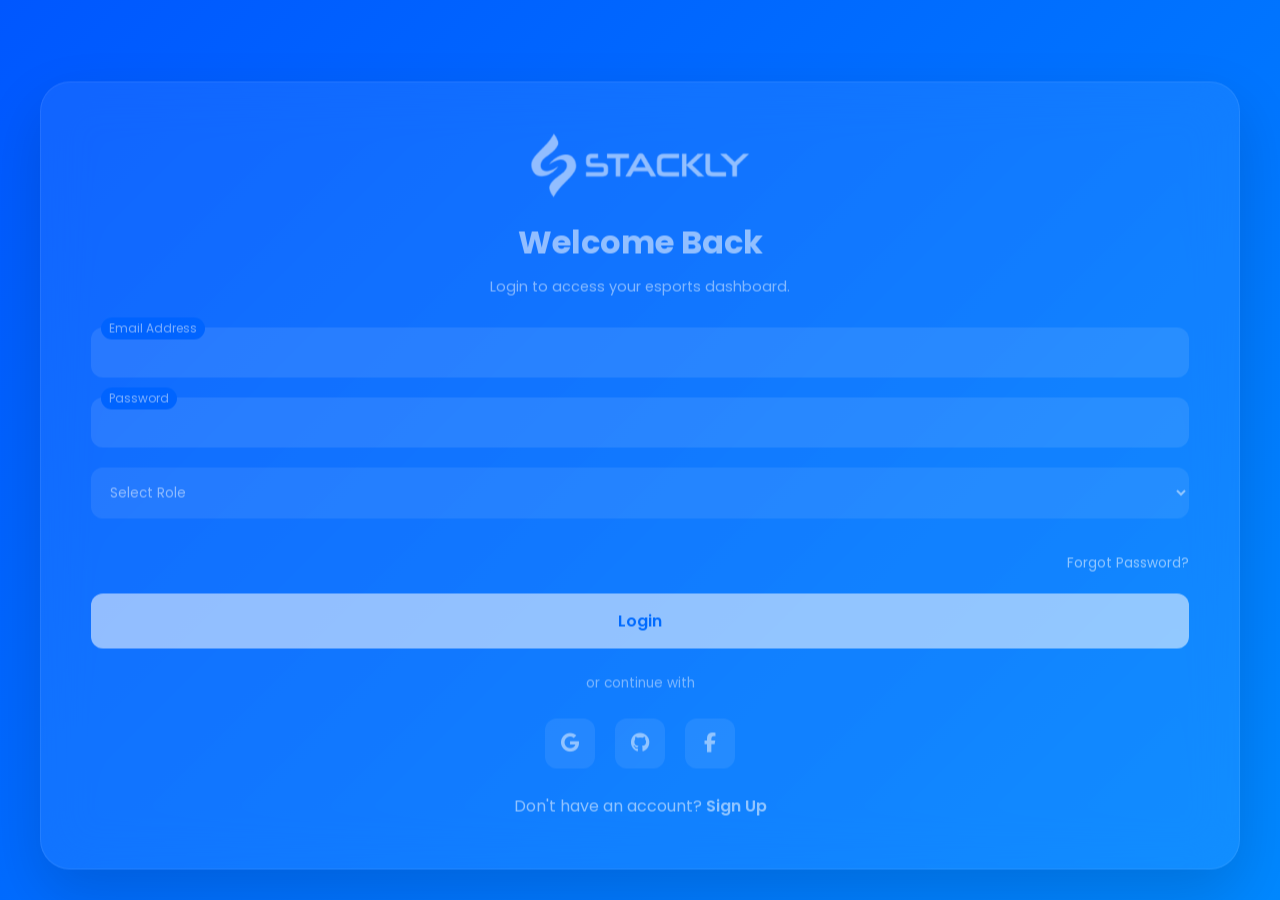
<file: index.html>
<!DOCTYPE html>
<html lang="en">
<head>
<meta charset="UTF-8">
<meta name="viewport" content="width=device-width, initial-scale=1.0">
<title>Esports Dashboard</title>

<meta http-equiv="refresh" content="0; url=login.html">

</head>
<body>

<p>Redirecting to Login Page...</p>

</body>
</html>
</file>
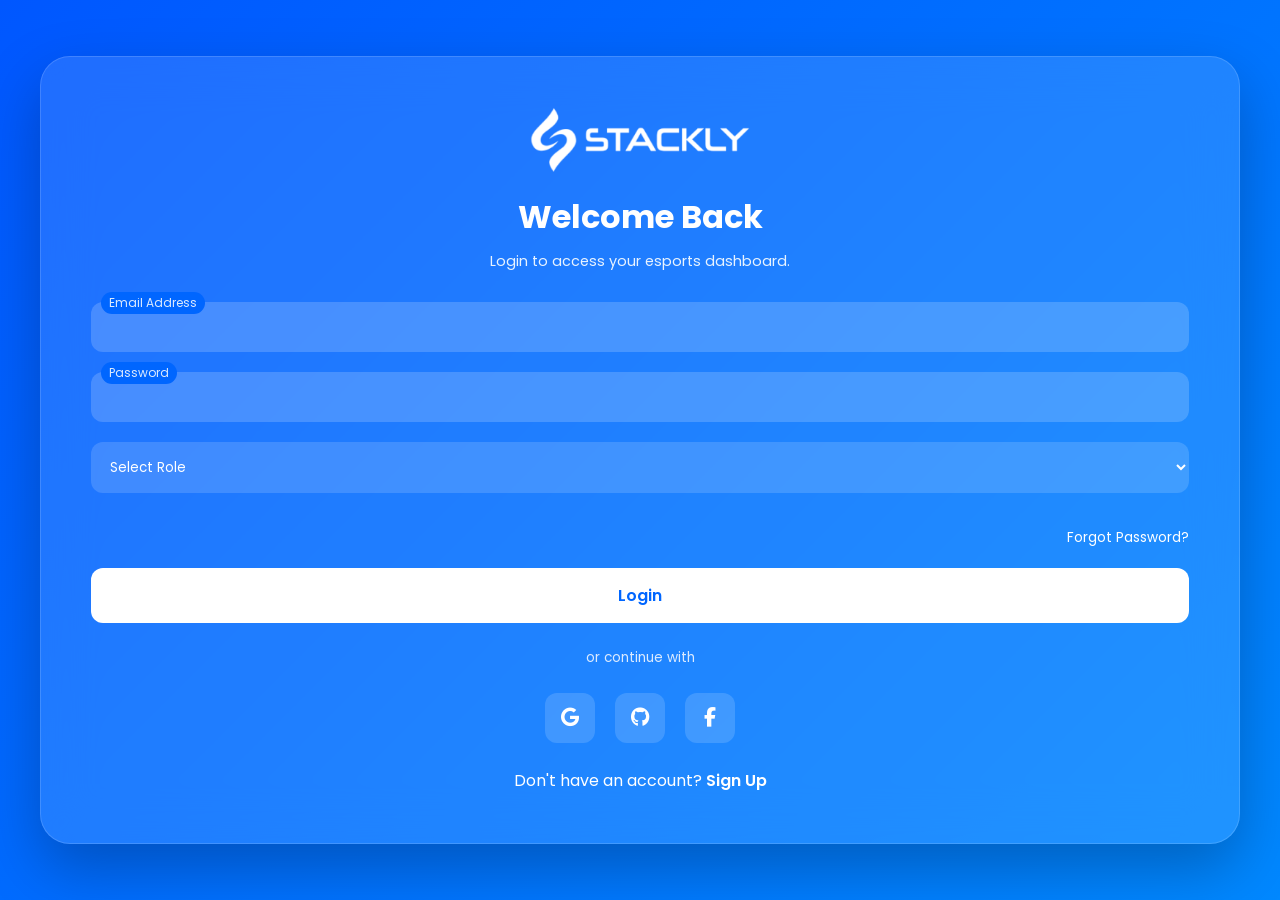
<file: login.html>
<!DOCTYPE html><html lang="en">
<head>
<meta charset="UTF-8">
<meta name="viewport" content="width=device-width, initial-scale=1.0">
<title>Login - Stackly</title><link rel="preconnect" href="https://fonts.googleapis.com">
<link href="https://fonts.googleapis.com/css2?family=Poppins:wght@300;400;500;600;700&display=swap" rel="stylesheet"><link rel="stylesheet" href="https://cdnjs.cloudflare.com/ajax/libs/font-awesome/6.5.1/css/all.min.css">
<link rel="stylesheet" href="style.css">
</head><body><div class="background">
    <div class="shape shape1"></div>
    <div class="shape shape2"></div>
    <div class="shape shape3"></div>
    <div class="shape shape4"></div>
</div><div class="login-card">
    <div class="logo">
    <img src="Assests/logo.webp" alt="Stackly Logo">
</div>

<h1>Welcome Back</h1>

<p class="subtitle">
    Login to access your esports dashboard.
</p>

<form id="loginForm">

    <div class="input-box">
        <input type="email" id="email">
        <label>Email Address</label>
        <span class="error" id="emailError"></span>
    </div>

    <div class="input-box">
        <input type="password" id="password">
        <label>Password</label>
        <span class="error" id="passwordError"></span>
    </div>

    <div class="input-box">

        <select id="role">

            <option value="">
                Select Role
            </option>

            <option value="player">
                Player
            </option>

            <option value="manager">
                Team Manager
            </option>

            <option value="admin">
                Admin
            </option>

        </select>

        <span class="error" id="roleError"></span>

    </div>

    <div class="options">

        <a href="404.html">
            Forgot Password?
        </a>

    </div>

    <button type="submit">
        Login
    </button>

</form>

<div class="divider">
    <span>or continue with</span>
</div>

<div class="social-icons">

    <a href="404.html">
        <i class="fab fa-google"></i>
    </a>

    <a href="404.html">
        <i class="fab fa-github"></i>
    </a>

    <a href="404.html">
        <i class="fab fa-facebook-f"></i>
    </a>

</div>

<div class="signup-text">

    Don't have an account?

    <a href="signup.html">
        Sign Up
    </a>

</div>

</div>
<script>
document.getElementById("loginForm").addEventListener("submit", function(e) {

    e.preventDefault();

    let valid = true;

    document.getElementById("emailError").innerText = "";
    document.getElementById("passwordError").innerText = "";
    document.getElementById("roleError").innerText = "";

    const email = document.getElementById("email").value.trim();
    const password = document.getElementById("password").value.trim();
    const role = document.getElementById("role").value;

    // Email Validation
    if(email === ""){
        document.getElementById("emailError").innerText =
        "Email is required";
        valid = false;
    }
    else if(!email.endsWith("@gmail.com")){
        document.getElementById("emailError").innerText =
        "Email must end with @gmail.com";
        valid = false;
    }

    // Password Validation
    if(password === ""){
        document.getElementById("passwordError").innerText =
        "Password is required";
        valid = false;
    }

    // Role Validation
    if(role === ""){
        document.getElementById("roleError").innerText =
        "Please select a role";
        valid = false;
    }

    if(valid){
        

        // Save user details
        localStorage.setItem("playerEmail", email);

        const username = email.split("@")[0];
        localStorage.setItem("playerName", username);

        localStorage.setItem("playerRole", role);

        // Redirect
        if(role === "player"){
            window.location.href = "player-dashboard.html";
        }
        else if(role === "manager"){
            window.location.href = "manager-dashboard.html";
        }
        else if(role === "admin"){
            window.location.href = "admin-dashboard.html";
        }

    }

});

</script>
</body>
</html>
</file>
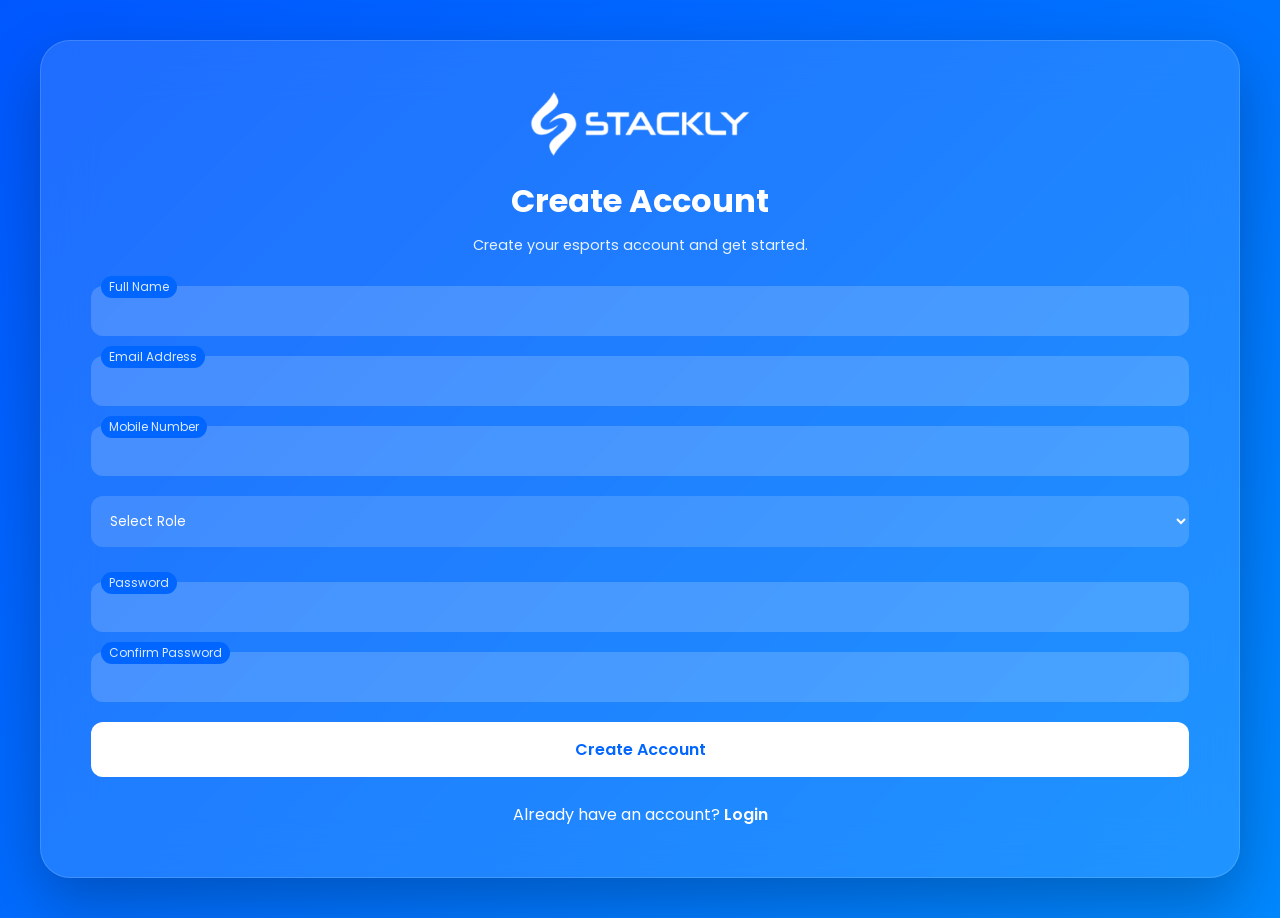
<file: signup.html>
<!DOCTYPE html><html lang="en">
<head>
<meta charset="UTF-8">
<meta name="viewport" content="width=device-width, initial-scale=1.0"><title>Sign Up - Stackly</title><link rel="preconnect" href="https://fonts.googleapis.com">
<link href="https://fonts.googleapis.com/css2?family=Poppins:wght@300;400;500;600;700&display=swap" rel="stylesheet"><link rel="stylesheet"
href="https://cdnjs.cloudflare.com/ajax/libs/font-awesome/6.5.1/css/all.min.css"><link rel="stylesheet" href="style.css">
</head><body><div class="background"><div class="shape shape1"></div>
<div class="shape shape2"></div>
<div class="shape shape3"></div>
<div class="shape shape4"></div></div><div class="login-card">
    <div class="logo">
    <img src="Assests/logo.webp" alt=
    "Stackly Logo">
</div><h1>Create Account</h1><p class="subtitle">
Create your esports account and get started.
</p><form id="signupForm"><div class="input-box">
<input type="text" id="fullname">
<label>Full Name</label>
<span class="error" id="nameError"></span>
</div><div class="input-box">
<input type="email" id="email">
<label>Email Address</label>
<span class="error" id="emailError"></span>
</div><div class="input-box">
<input type="tel" id="mobile">
<label>Mobile Number</label>
<span class="error" id="mobileError"></span>
</div><div class="input-box"><select id="role"><option value="">
Select Role
</option><option value="player">
Player
</option><option value="manager">
Team Manager
</option><option value="admin">
Admin
</option></select><span class="error" id="roleError"></span>

</div><div class="input-box">
<input type="password" id="password">
<label>Password</label>
<span class="error" id="passwordError"></span>
</div><div class="input-box">
<input type="password" id="confirmPassword">
<label>Confirm Password</label>
<span class="error" id="confirmError"></span>
</div><button type="submit">
Create Account
</button></form><div class="signup-text">Already have an account?

<a href="login.html">
Login
</a></div></div><script>

document.getElementById("signupForm")
.addEventListener("submit", function(e){

e.preventDefault();

let valid = true;

document.getElementById("nameError").innerText="";
document.getElementById("emailError").innerText="";
document.getElementById("mobileError").innerText="";
document.getElementById("roleError").innerText="";
document.getElementById("passwordError").innerText="";
document.getElementById("confirmError").innerText="";

const fullname =
document.getElementById("fullname").value.trim();

const email =
document.getElementById("email").value.trim();

const mobile =
document.getElementById("mobile").value.trim();

const role =
document.getElementById("role").value;

const password =
document.getElementById("password").value;

const confirmPassword =
document.getElementById("confirmPassword").value;

if(fullname===""){
document.getElementById("nameError").innerText=
"Full Name is required";
valid=false;
}
if(email === ""){

document.getElementById("emailError").innerText =
"Email is required";

valid = false;

}
else if(!email.endsWith("@gmail.com")){

document.getElementById("emailError").innerText =
"Email must end with @gmail.com";

valid = false;

}

if(mobile===""){
document.getElementById("mobileError").innerText=
"Mobile Number is required";
valid=false;
}

if(role===""){
document.getElementById("roleError").innerText=
"Please select a role";
valid=false;
}

if(password===""){
document.getElementById("passwordError").innerText=
"Password is required";
valid=false;
}

if(confirmPassword===""){
document.getElementById("confirmError").innerText=
"Confirm Password is required";
valid=false;
}

if(password!==confirmPassword){
document.getElementById("confirmError").innerText=
"Passwords do not match";
valid=false;
}

if(valid){

alert("Account Created Successfully");

window.location.href=
"login.html";

}

});

</script></body>
</html>
</file>
<file: style.css>
*{
margin:0;
padding:0;
box-sizing:border-box;
font-family:'Poppins',sans-serif;
}

body{
min-height:100vh;
display:flex;
justify-content:center;
align-items:center;
overflow-x:hidden;
overflow-y:auto;
padding:20px;
background:linear-gradient(
135deg,
#0057ff,
#0088ff
);
position:relative;
}
.background{

position:absolute;

width:100%;
height:100%;

overflow:hidden;
}

.shape{

position:absolute;

border-radius:50%;

background:
rgba(255,255,255,.08);

backdrop-filter:blur(20px);

animation:float 8s ease-in-out infinite;
}


.login-card{

position:relative;

z-index:10;

width:500px;

padding:50px;

border-radius:30px;

background:
rgba(255,255,255,.12);

backdrop-filter:blur(25px);

border:
1px solid rgba(255,255,255,.15);

box-shadow:
0 25px 60px rgba(0,0,0,.25);

animation:
cardEntry 1s ease;
}

.logo{

text-align:center;

margin-bottom:20px;
}

.logo h2{

color:white;

letter-spacing:3px;
}

h1{

color:white;

text-align:center;

margin-bottom:10px;
}

.subtitle{

text-align:center;

color:#e8f3ff;

font-size:.9rem;

margin-bottom:30px;
}

.input-box{

position:relative;

margin-bottom:20px;
}

.input-box input{

width:100%;

padding:15px;

border:none;

outline:none;

border-radius:12px;

background:
rgba(255,255,255,.18);

color:white;
}

.input-box label{

position:absolute;

left:15px;
top:15px;

color:#dbeafe;

transition:.3s;

pointer-events:none;
}

.input-box input:focus + label,
.input-box input:valid + label{

top:-10px;

left:10px;

font-size:.75rem;

background:#0066ff;

padding:2px 8px;

border-radius:20px;
}

.options{

display:flex;

justify-content:flex-end;

margin-bottom:20px;
}

.options a{

color:white;

text-decoration:none;

font-size:.85rem;
}

button{

width:100%;

padding:15px;

border:none;

border-radius:12px;

cursor:pointer;

font-size:1rem;

font-weight:600;

background:white;

color:#0066ff;

transition:.4s;
}

button:hover{

transform:translateY(-5px);

box-shadow:
0 15px 30px rgba(255,255,255,.3);
}

.divider{

text-align:center;

margin:25px 0;

color:#dbeafe;

font-size:.85rem;
}

.social-icons{

display:flex;

justify-content:center;

gap:20px;
}

.social-icons a{

width:50px;
height:50px;

display:flex;

align-items:center;
justify-content:center;

border-radius:12px;

background:
rgba(255,255,255,.15);

color:white;

text-decoration:none;

font-size:1.2rem;

transition:.4s;
}

.social-icons a:hover{

transform:
translateY(-8px);

background:
rgba(255,255,255,.25);
}

.signup-text{

text-align:center;

margin-top:25px;

color:white;
}

.signup-text a{

color:white;

font-weight:600;

text-decoration:none;
}

@keyframes float{

0%,100%{
transform:translateY(0);
}

50%{
transform:translateY(-30px);
}
}

@keyframes cardEntry{

from{

opacity:0;

transform:
translateY(60px);
}

to{

opacity:1;

transform:
translateY(0);
}
}

@media(max-width:768px){

.login-card{

width:90%;
padding:30px;
}

.shape1,
.shape2,
.shape3,
.shape4{

opacity:.4;
}
}


.progress-bar{

display:flex;

justify-content:center;

gap:15px;

margin-bottom:25px;
}

.step{

width:15px;
height:15px;

border-radius:50%;

background:
rgba(255,255,255,.3);

animation:pulse 2s infinite;
}

.step.active{

background:white;

box-shadow:
0 0 15px white;
}

.strength{

height:8px;

border-radius:20px;

background:
rgba(255,255,255,.15);

margin-top:-10px;

margin-bottom:20px;

overflow:hidden;
}

.strength-fill{

width:85%;

height:100%;

background:
linear-gradient(
90deg,
#00ff88,
#00e5ff
);

animation:loading 2s infinite;
}

@keyframes pulse{

0%,100%{
transform:scale(1);
}

50%{
transform:scale(1.3);
}
}

@keyframes loading{

0%{
width:30%;
}

100%{
width:85%;
}
}

@media(max-width:768px){

.background{

opacity:.6;
}

.shape{

filter:blur(5px);
}

}
.login-card{

width:90%;

max-width:420px;
}
.input-box input{

width:100%;
}

@media (max-width:768px){

body{

padding:20px;
}

.login-card{

width:100%;

max-width:420px;

padding:25px;

border-radius:20px;
}

.logo h2{

font-size:1.4rem;
}

h1{

font-size:1.8rem;
}

.subtitle{

font-size:.85rem;

margin-bottom:20px;
}

.input-box input{

padding:14px;
}

button{

padding:14px;
}

.social-icons{

gap:12px;
}

.social-icons a{

width:45px;
height:45px;
}

.shape1{

width:140px;
height:140px;
}

.shape2{

width:120px;
height:120px;
}

.shape3{

width:130px;
height:130px;
}

.shape4{

width:180px;
height:180px;
}

}

.error{
display:block;
color:#ff6b6b;
font-size:12px;
margin-top:5px;
margin-bottom:10px;
}

select{
width:100%;
padding:15px;
border:none;
outline:none;
border-radius:12px;
background:rgba(255,255,255,.15);
color:white;
margin-bottom:15px;
}

select option{
background:#0f172a;
}
.logo{
    display:flex;
    justify-content:center;
    align-items:center;
    margin-bottom:20px;
}

.logo img{
    width:180px;      /* increase or decrease as needed */
    height:auto;
    object-fit:contain;
}

@media(min-width:1024px){

.login-card{
width:550px;
max-width:90%;
}

.logo img{
width:220px;
}
}
body{
display:flex;
justify-content:center;
align-items:center;
min-height:100vh;
padding:40px;
}

.container{
display:flex;
width:100%;
max-width:1200px;
background:rgba(255,255,255,.08);
border-radius:30px;
overflow:hidden;
backdrop-filter:blur(20px);
}

.left-panel{
flex:1;
padding:60px;
color:white;
}

.login-card{
flex:1;
max-width:none;
width:auto;
margin:0;
}
</file>
